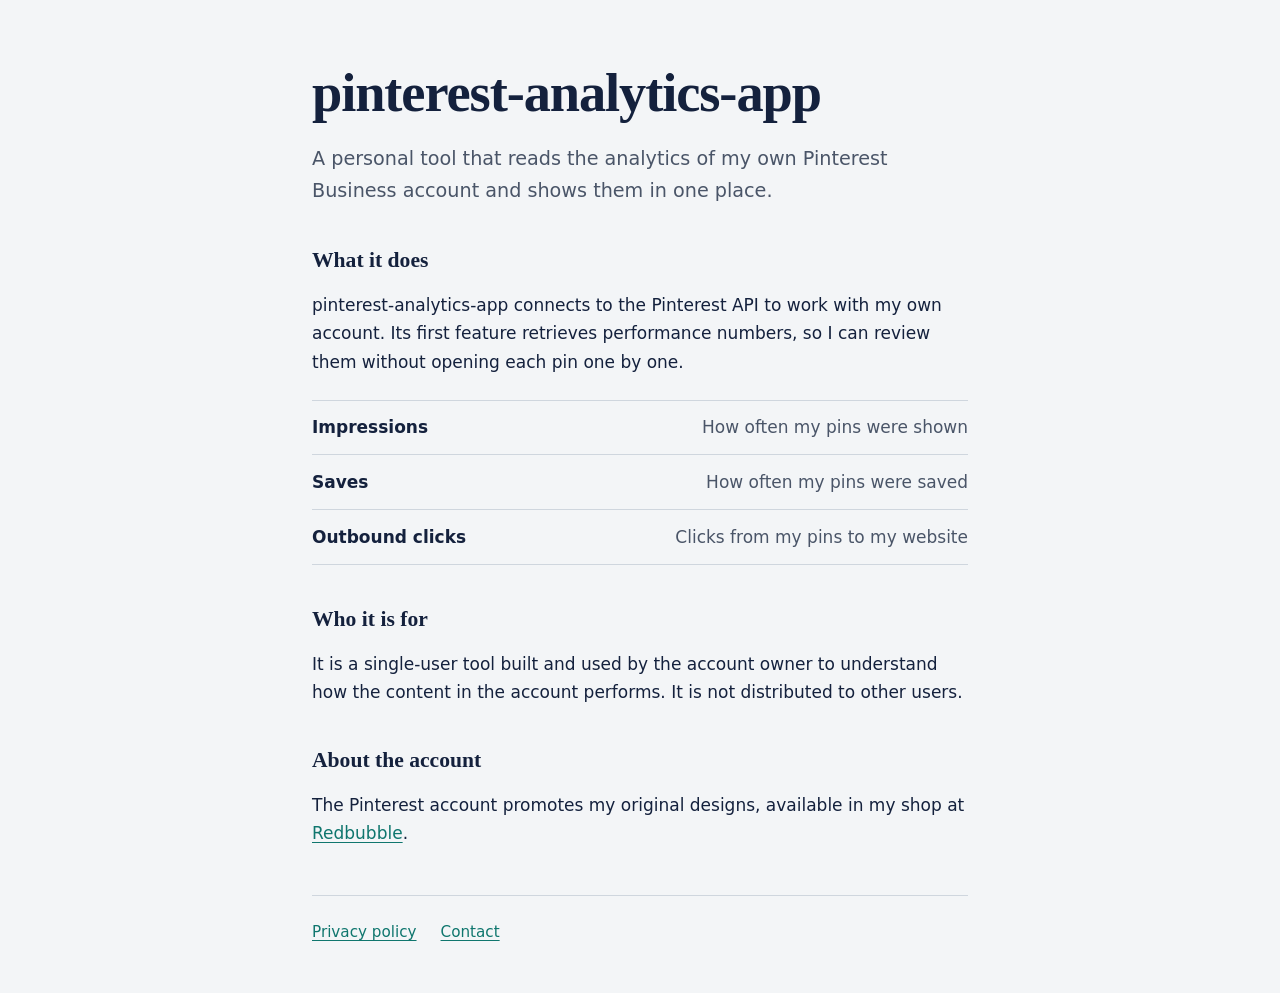
<file: index.html>
<!DOCTYPE html>
<html lang="en">
<head>
<meta charset="utf-8">
<meta name="viewport" content="width=device-width, initial-scale=1">
<title>pinterest-analytics-app</title>
<meta name="description" content="A personal tool that reads the analytics of my own Pinterest Business account, without opening individual pins.">
<link rel="stylesheet" href="style.css">
</head>
<body>
<main>
<h1>pinterest-analytics-app</h1>
<p class="lead">A personal tool that reads the analytics of my own Pinterest Business account and shows them in one place.</p>

<h2>What it does</h2>
<p>pinterest-analytics-app connects to the Pinterest API to work with my own account. Its first feature retrieves performance numbers, so I can review them without opening each pin one by one.</p>
<dl>
<div><dt>Impressions</dt><dd>How often my pins were shown</dd></div>
<div><dt>Saves</dt><dd>How often my pins were saved</dd></div>
<div><dt>Outbound clicks</dt><dd>Clicks from my pins to my website</dd></div>
</dl>

<h2>Who it is for</h2>
<p>It is a single-user tool built and used by the account owner to understand how the content in the account performs. It is not distributed to other users.</p>

<h2>About the account</h2>
<p>The Pinterest account promotes my original designs, available in my shop at <a href="https://emimarz.redbubble.com/">Redbubble</a>.</p>

<footer>
<a href="privacy.html">Privacy policy</a>
<a href="mailto:geek.tracy.uy@gmail.com">Contact</a>
</footer>
</main>
</body>
</html>
</file>
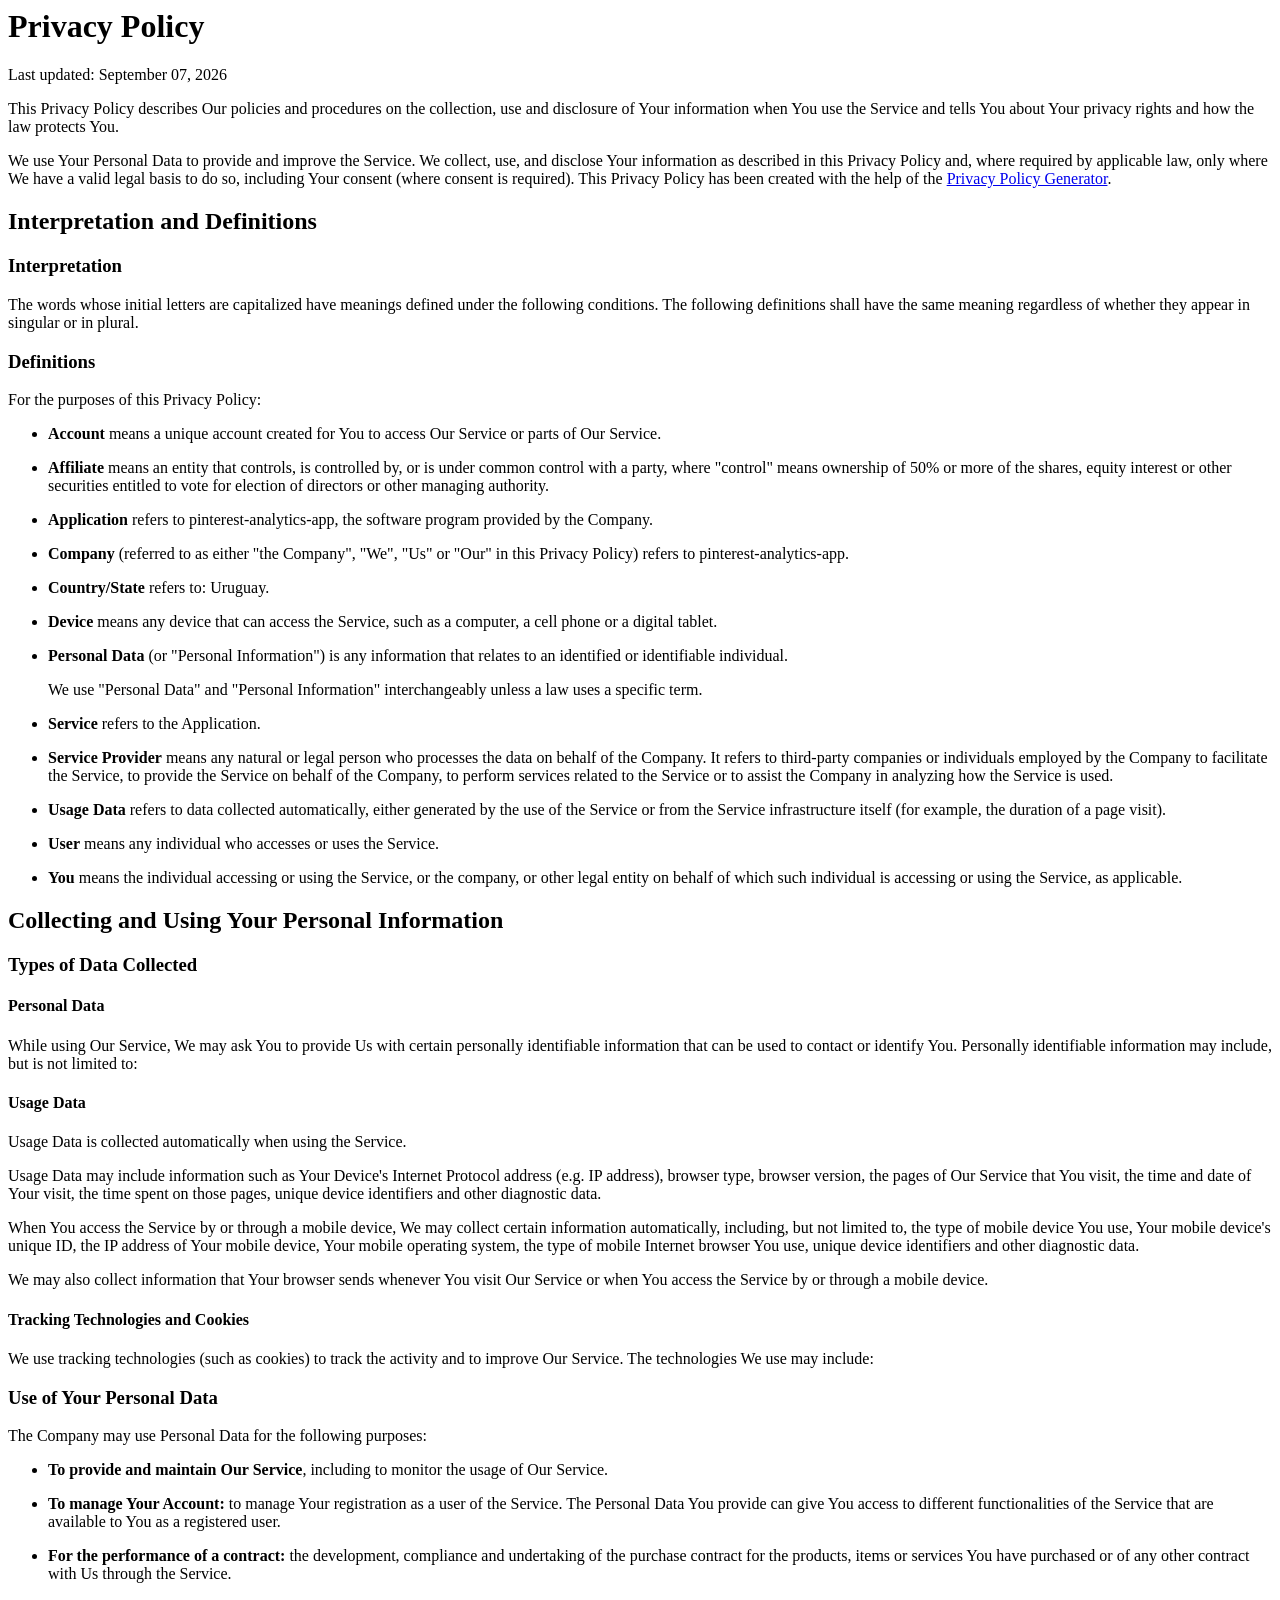
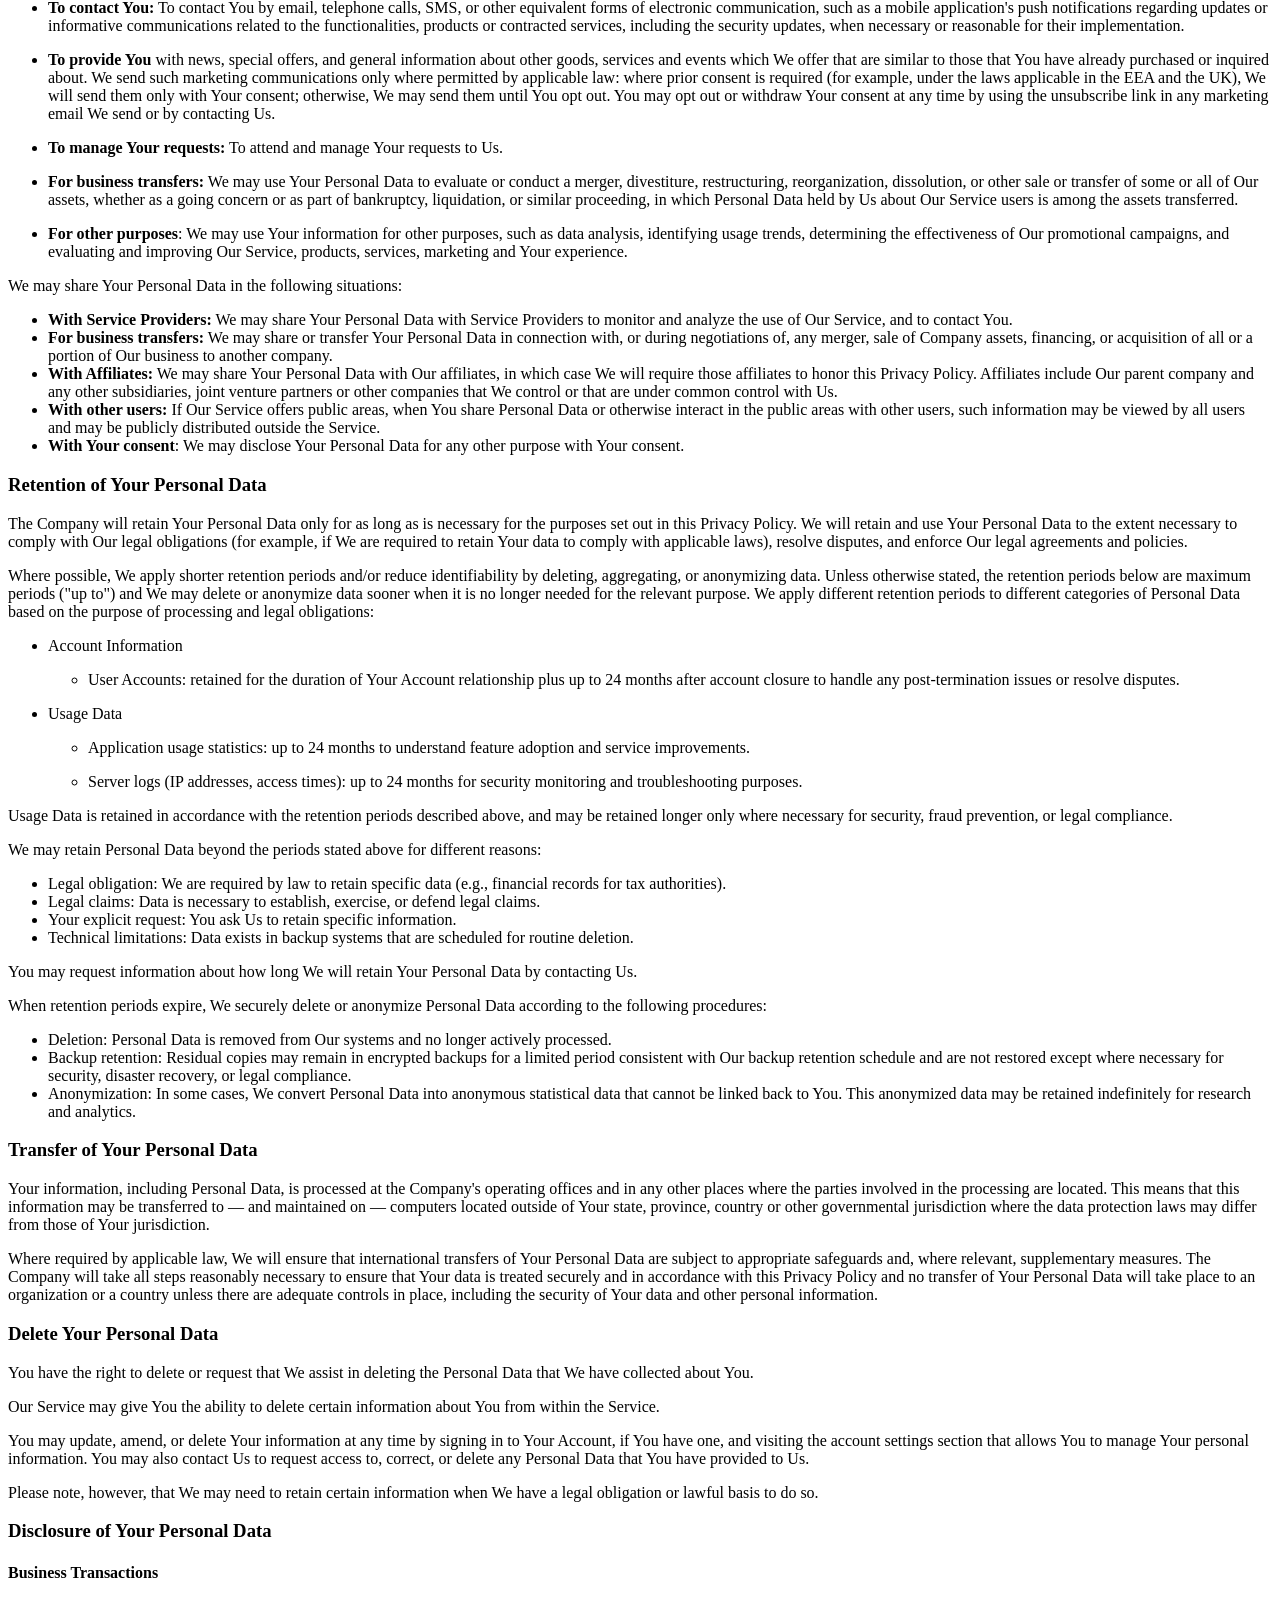
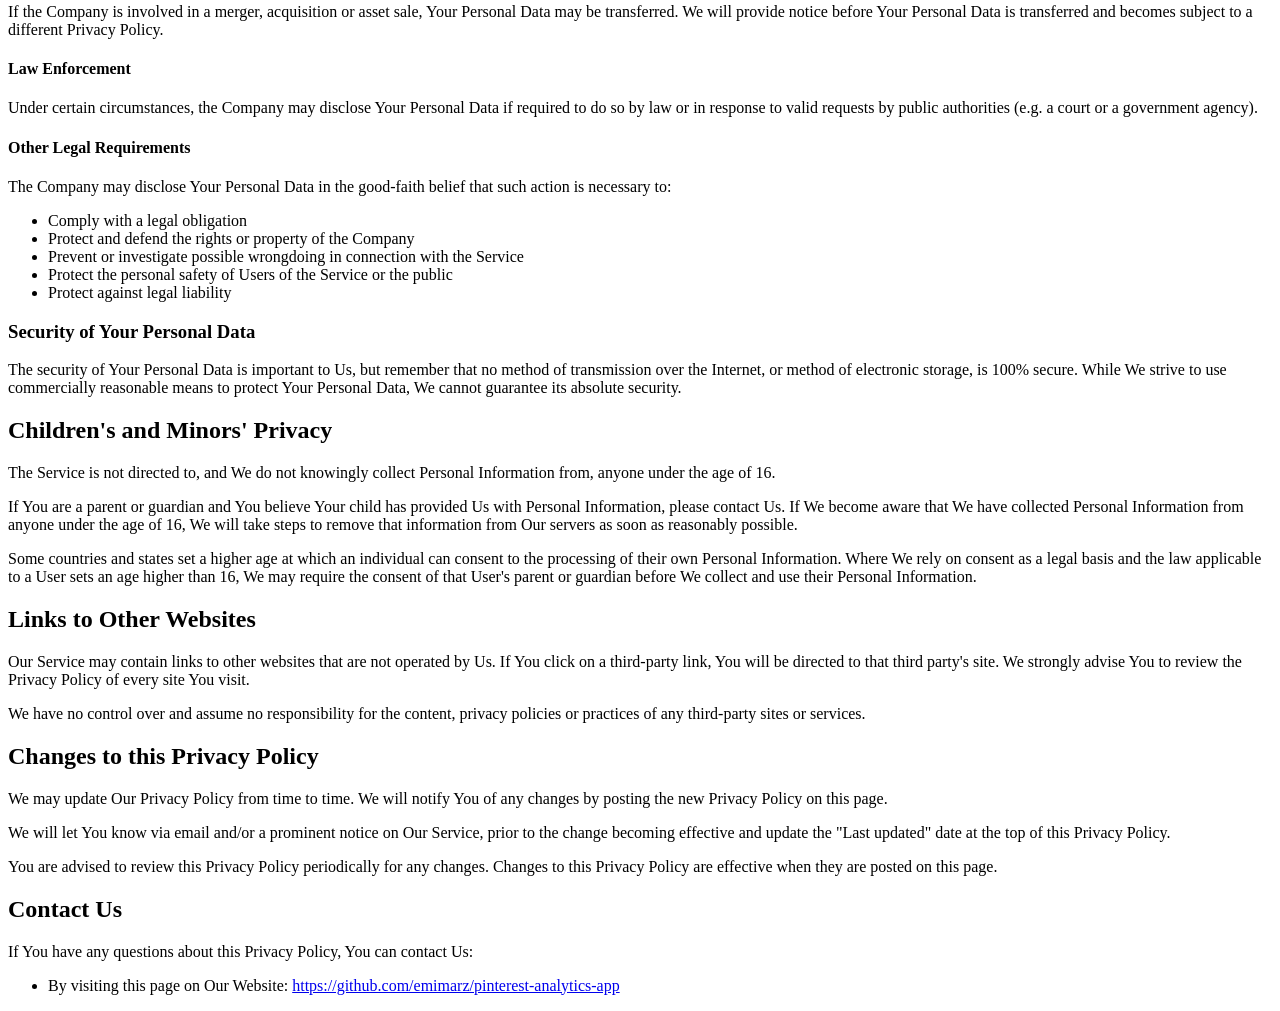
<file: privacy.html>
<html>
  <body>
    <h1>Privacy Policy</h1>
<p>Last updated: September 07, 2026</p>
<p>This Privacy Policy describes Our policies and procedures on the collection, use and disclosure of Your information when You use the Service and tells You about Your privacy rights and how the law protects You.</p>
<p>We use Your Personal Data to provide and improve the Service. We collect, use, and disclose Your information as described in this Privacy Policy and, where required by applicable law, only where We have a valid legal basis to do so, including Your consent (where consent is required). This Privacy Policy has been created with the help of the <a href="https://www.termsfeed.com/privacy-policy-generator/" target="_blank">Privacy Policy Generator</a>.</p>
<h2>Interpretation and Definitions</h2>
<h3>Interpretation</h3>
<p>The words whose initial letters are capitalized have meanings defined under the following conditions. The following definitions shall have the same meaning regardless of whether they appear in singular or in plural.</p>
<h3>Definitions</h3>
<p>For the purposes of this Privacy Policy:</p>
<ul>
<li>
<p><strong>Account</strong> means a unique account created for You to access Our Service or parts of Our Service.</p>
</li>
<li>
<p><strong>Affiliate</strong> means an entity that controls, is controlled by, or is under common control with a party, where &quot;control&quot; means ownership of 50% or more of the shares, equity interest or other securities entitled to vote for election of directors or other managing authority.</p>
</li>
<li>
<p><strong>Application</strong> refers to pinterest-analytics-app, the software program provided by the Company.</p>
</li>
<li>
<p><strong>Company</strong> (referred to as either &quot;the Company&quot;, &quot;We&quot;, &quot;Us&quot; or &quot;Our&quot; in this Privacy Policy) refers to pinterest-analytics-app.</p>
</li>
<li>
<p><strong>Country/State</strong> refers to: Uruguay.</p>
</li>
<li>
<p><strong>Device</strong> means any device that can access the Service, such as a computer, a cell phone or a digital tablet.</p>
</li>
<li>
<p><strong>Personal Data</strong> (or &quot;Personal Information&quot;) is any information that relates to an identified or identifiable individual.</p>
<p>We use &quot;Personal Data&quot; and &quot;Personal Information&quot; interchangeably unless a law uses a specific term.</p>
</li>
<li>
<p><strong>Service</strong> refers to the Application.</p>
</li>
<li>
<p><strong>Service Provider</strong> means any natural or legal person who processes the data on behalf of the Company. It refers to third-party companies or individuals employed by the Company to facilitate the Service, to provide the Service on behalf of the Company, to perform services related to the Service or to assist the Company in analyzing how the Service is used.</p>
</li>
<li>
<p><strong>Usage Data</strong> refers to data collected automatically, either generated by the use of the Service or from the Service infrastructure itself (for example, the duration of a page visit).</p>
</li>
<li>
<p><strong>User</strong> means any individual who accesses or uses the Service.</p>
</li>
<li>
<p><strong>You</strong> means the individual accessing or using the Service, or the company, or other legal entity on behalf of which such individual is accessing or using the Service, as applicable.</p>
</li>
</ul>
<h2>Collecting and Using Your Personal Information</h2>
<h3>Types of Data Collected</h3>
<h4>Personal Data</h4>
<p>While using Our Service, We may ask You to provide Us with certain personally identifiable information that can be used to contact or identify You. Personally identifiable information may include, but is not limited to:</p>
<h4>Usage Data</h4>
<p>Usage Data is collected automatically when using the Service.</p>
<p>Usage Data may include information such as Your Device's Internet Protocol address (e.g. IP address), browser type, browser version, the pages of Our Service that You visit, the time and date of Your visit, the time spent on those pages, unique device identifiers and other diagnostic data.</p>
<p>When You access the Service by or through a mobile device, We may collect certain information automatically, including, but not limited to, the type of mobile device You use, Your mobile device's unique ID, the IP address of Your mobile device, Your mobile operating system, the type of mobile Internet browser You use, unique device identifiers and other diagnostic data.</p>
<p>We may also collect information that Your browser sends whenever You visit Our Service or when You access the Service by or through a mobile device.</p>
<h4>Tracking Technologies and Cookies</h4>
<p>We use tracking technologies (such as cookies) to track the activity and to improve Our Service. The technologies We use may include:</p>
<h3>Use of Your Personal Data</h3>
<p>The Company may use Personal Data for the following purposes:</p>
<ul>
<li>
<p><strong>To provide and maintain Our Service</strong>, including to monitor the usage of Our Service.</p>
</li>
<li>
<p><strong>To manage Your Account:</strong> to manage Your registration as a user of the Service. The Personal Data You provide can give You access to different functionalities of the Service that are available to You as a registered user.</p>
</li>
<li>
<p><strong>For the performance of a contract:</strong> the development, compliance and undertaking of the purchase contract for the products, items or services You have purchased or of any other contract with Us through the Service.</p>
</li>
<li>
<p><strong>To contact You:</strong> To contact You by email, telephone calls, SMS, or other equivalent forms of electronic communication, such as a mobile application's push notifications regarding updates or informative communications related to the functionalities, products or contracted services, including the security updates, when necessary or reasonable for their implementation.</p>
</li>
<li>
<p><strong>To provide You</strong> with news, special offers, and general information about other goods, services and events which We offer that are similar to those that You have already purchased or inquired about. We send such marketing communications only where permitted by applicable law: where prior consent is required (for example, under the laws applicable in the EEA and the UK), We will send them only with Your consent; otherwise, We may send them until You opt out. You may opt out or withdraw Your consent at any time by using the unsubscribe link in any marketing email We send or by contacting Us.</p>
</li>
<li>
<p><strong>To manage Your requests:</strong> To attend and manage Your requests to Us.</p>
</li>
<li>
<p><strong>For business transfers:</strong> We may use Your Personal Data to evaluate or conduct a merger, divestiture, restructuring, reorganization, dissolution, or other sale or transfer of some or all of Our assets, whether as a going concern or as part of bankruptcy, liquidation, or similar proceeding, in which Personal Data held by Us about Our Service users is among the assets transferred.</p>
</li>
<li>
<p><strong>For other purposes</strong>: We may use Your information for other purposes, such as data analysis, identifying usage trends, determining the effectiveness of Our promotional campaigns, and evaluating and improving Our Service, products, services, marketing and Your experience.</p>
</li>
</ul>
<p>We may share Your Personal Data in the following situations:</p>
<ul>
<li><strong>With Service Providers:</strong> We may share Your Personal Data with Service Providers to monitor and analyze the use of Our Service, and to contact You.</li>
<li><strong>For business transfers:</strong> We may share or transfer Your Personal Data in connection with, or during negotiations of, any merger, sale of Company assets, financing, or acquisition of all or a portion of Our business to another company.</li>
<li><strong>With Affiliates:</strong> We may share Your Personal Data with Our affiliates, in which case We will require those affiliates to honor this Privacy Policy. Affiliates include Our parent company and any other subsidiaries, joint venture partners or other companies that We control or that are under common control with Us.</li>
<li><strong>With other users:</strong> If Our Service offers public areas, when You share Personal Data or otherwise interact in the public areas with other users, such information may be viewed by all users and may be publicly distributed outside the Service.</li>
<li><strong>With Your consent</strong>: We may disclose Your Personal Data for any other purpose with Your consent.</li>
</ul>
<h3>Retention of Your Personal Data</h3>
<p>The Company will retain Your Personal Data only for as long as is necessary for the purposes set out in this Privacy Policy. We will retain and use Your Personal Data to the extent necessary to comply with Our legal obligations (for example, if We are required to retain Your data to comply with applicable laws), resolve disputes, and enforce Our legal agreements and policies.</p>
<p>Where possible, We apply shorter retention periods and/or reduce identifiability by deleting, aggregating, or anonymizing data. Unless otherwise stated, the retention periods below are maximum periods (&quot;up to&quot;) and We may delete or anonymize data sooner when it is no longer needed for the relevant purpose. We apply different retention periods to different categories of Personal Data based on the purpose of processing and legal obligations:</p>
<ul>
<li>
<p>Account Information</p>
<ul>
<li>User Accounts: retained for the duration of Your Account relationship plus up to 24 months after account closure to handle any post-termination issues or resolve disputes.</li>
</ul>
</li>
<li>
<p>Usage Data</p>
<ul>
<li>
<p>Application usage statistics: up to 24 months to understand feature adoption and service improvements.</p>
</li>
<li>
<p>Server logs (IP addresses, access times): up to 24 months for security monitoring and troubleshooting purposes.</p>
</li>
</ul>
</li>
</ul>
<p>Usage Data is retained in accordance with the retention periods described above, and may be retained longer only where necessary for security, fraud prevention, or legal compliance.</p>
<p>We may retain Personal Data beyond the periods stated above for different reasons:</p>
<ul>
<li>Legal obligation: We are required by law to retain specific data (e.g., financial records for tax authorities).</li>
<li>Legal claims: Data is necessary to establish, exercise, or defend legal claims.</li>
<li>Your explicit request: You ask Us to retain specific information.</li>
<li>Technical limitations: Data exists in backup systems that are scheduled for routine deletion.</li>
</ul>
<p>You may request information about how long We will retain Your Personal Data by contacting Us.</p>
<p>When retention periods expire, We securely delete or anonymize Personal Data according to the following procedures:</p>
<ul>
<li>Deletion: Personal Data is removed from Our systems and no longer actively processed.</li>
<li>Backup retention: Residual copies may remain in encrypted backups for a limited period consistent with Our backup retention schedule and are not restored except where necessary for security, disaster recovery, or legal compliance.</li>
<li>Anonymization: In some cases, We convert Personal Data into anonymous statistical data that cannot be linked back to You. This anonymized data may be retained indefinitely for research and analytics.</li>
</ul>
<h3>Transfer of Your Personal Data</h3>
<p>Your information, including Personal Data, is processed at the Company's operating offices and in any other places where the parties involved in the processing are located. This means that this information may be transferred to — and maintained on — computers located outside of Your state, province, country or other governmental jurisdiction where the data protection laws may differ from those of Your jurisdiction.</p>
<p>Where required by applicable law, We will ensure that international transfers of Your Personal Data are subject to appropriate safeguards and, where relevant, supplementary measures. The Company will take all steps reasonably necessary to ensure that Your data is treated securely and in accordance with this Privacy Policy and no transfer of Your Personal Data will take place to an organization or a country unless there are adequate controls in place, including the security of Your data and other personal information.</p>
<h3>Delete Your Personal Data</h3>
<p>You have the right to delete or request that We assist in deleting the Personal Data that We have collected about You.</p>
<p>Our Service may give You the ability to delete certain information about You from within the Service.</p>
<p>You may update, amend, or delete Your information at any time by signing in to Your Account, if You have one, and visiting the account settings section that allows You to manage Your personal information. You may also contact Us to request access to, correct, or delete any Personal Data that You have provided to Us.</p>
<p>Please note, however, that We may need to retain certain information when We have a legal obligation or lawful basis to do so.</p>
<h3>Disclosure of Your Personal Data</h3>
<h4>Business Transactions</h4>
<p>If the Company is involved in a merger, acquisition or asset sale, Your Personal Data may be transferred. We will provide notice before Your Personal Data is transferred and becomes subject to a different Privacy Policy.</p>
<h4>Law Enforcement</h4>
<p>Under certain circumstances, the Company may disclose Your Personal Data if required to do so by law or in response to valid requests by public authorities (e.g. a court or a government agency).</p>
<h4>Other Legal Requirements</h4>
<p>The Company may disclose Your Personal Data in the good-faith belief that such action is necessary to:</p>
<ul>
<li>Comply with a legal obligation</li>
<li>Protect and defend the rights or property of the Company</li>
<li>Prevent or investigate possible wrongdoing in connection with the Service</li>
<li>Protect the personal safety of Users of the Service or the public</li>
<li>Protect against legal liability</li>
</ul>
<h3>Security of Your Personal Data</h3>
<p>The security of Your Personal Data is important to Us, but remember that no method of transmission over the Internet, or method of electronic storage, is 100% secure. While We strive to use commercially reasonable means to protect Your Personal Data, We cannot guarantee its absolute security.</p>
<h2>Children's and Minors' Privacy</h2>
<p>The Service is not directed to, and We do not knowingly collect Personal Information from, anyone under the age of 16.</p>
<p>If You are a parent or guardian and You believe Your child has provided Us with Personal Information, please contact Us. If We become aware that We have collected Personal Information from anyone under the age of 16, We will take steps to remove that information from Our servers as soon as reasonably possible.</p>
<p>Some countries and states set a higher age at which an individual can consent to the processing of their own Personal Information. Where We rely on consent as a legal basis and the law applicable to a User sets an age higher than 16, We may require the consent of that User's parent or guardian before We collect and use their Personal Information.</p>
<h2>Links to Other Websites</h2>
<p>Our Service may contain links to other websites that are not operated by Us. If You click on a third-party link, You will be directed to that third party's site. We strongly advise You to review the Privacy Policy of every site You visit.</p>
<p>We have no control over and assume no responsibility for the content, privacy policies or practices of any third-party sites or services.</p>
<h2>Changes to this Privacy Policy</h2>
<p>We may update Our Privacy Policy from time to time. We will notify You of any changes by posting the new Privacy Policy on this page.</p>
<p>We will let You know via email and/or a prominent notice on Our Service, prior to the change becoming effective and update the &quot;Last updated&quot; date at the top of this Privacy Policy.</p>
<p>You are advised to review this Privacy Policy periodically for any changes. Changes to this Privacy Policy are effective when they are posted on this page.</p>
<h2>Contact Us</h2>
<p>If You have any questions about this Privacy Policy, You can contact Us:</p>
<ul>
<li>By visiting this page on Our Website: <a href="https://github.com/emimarz/pinterest-analytics-app" rel="external nofollow noopener" target="_blank">https://github.com/emimarz/pinterest-analytics-app</a></li>
</ul>
  </body>
</html>
</file>
<file: style.css>
:root{--bg:#f3f5f7;--ink:#14213d;--muted:#4a5568;--line:#cfd6de;--accent:#0f766e}
@media (prefers-color-scheme:dark){:root{--bg:#10151c;--ink:#e8edf3;--muted:#a3afbd;--line:#2a3441;--accent:#5eead4}}
*{box-sizing:border-box}
body{margin:0;background:var(--bg);color:var(--ink);font:17px/1.65 system-ui,-apple-system,"Segoe UI",sans-serif}
main{max-width:44rem;margin:0 auto;padding:4rem 1.5rem 3rem}
h1{font:600 clamp(2.2rem,6vw,3.4rem)/1.1 Georgia,"Iowan Old Style",serif;margin:0 0 1rem;letter-spacing:-.02em}
h2{font:600 1.35rem/1.3 Georgia,serif;margin:2.5rem 0 .5rem}
p,li{max-width:62ch}
.lead{font-size:1.2rem;color:var(--muted)}
a{color:var(--accent);text-underline-offset:3px}a:focus-visible{outline:2px solid var(--accent);outline-offset:3px}
dl{margin:1.5rem 0;border-top:1px solid var(--line)}
dl div{display:flex;justify-content:space-between;gap:1rem;padding:.8rem 0;border-bottom:1px solid var(--line)}
dt{font-weight:600}dd{margin:0;color:var(--muted);text-align:right}
footer{margin-top:3rem;padding-top:1.5rem;border-top:1px solid var(--line);color:var(--muted);font-size:.95rem}
footer a{margin-right:1.2rem}
</file>
